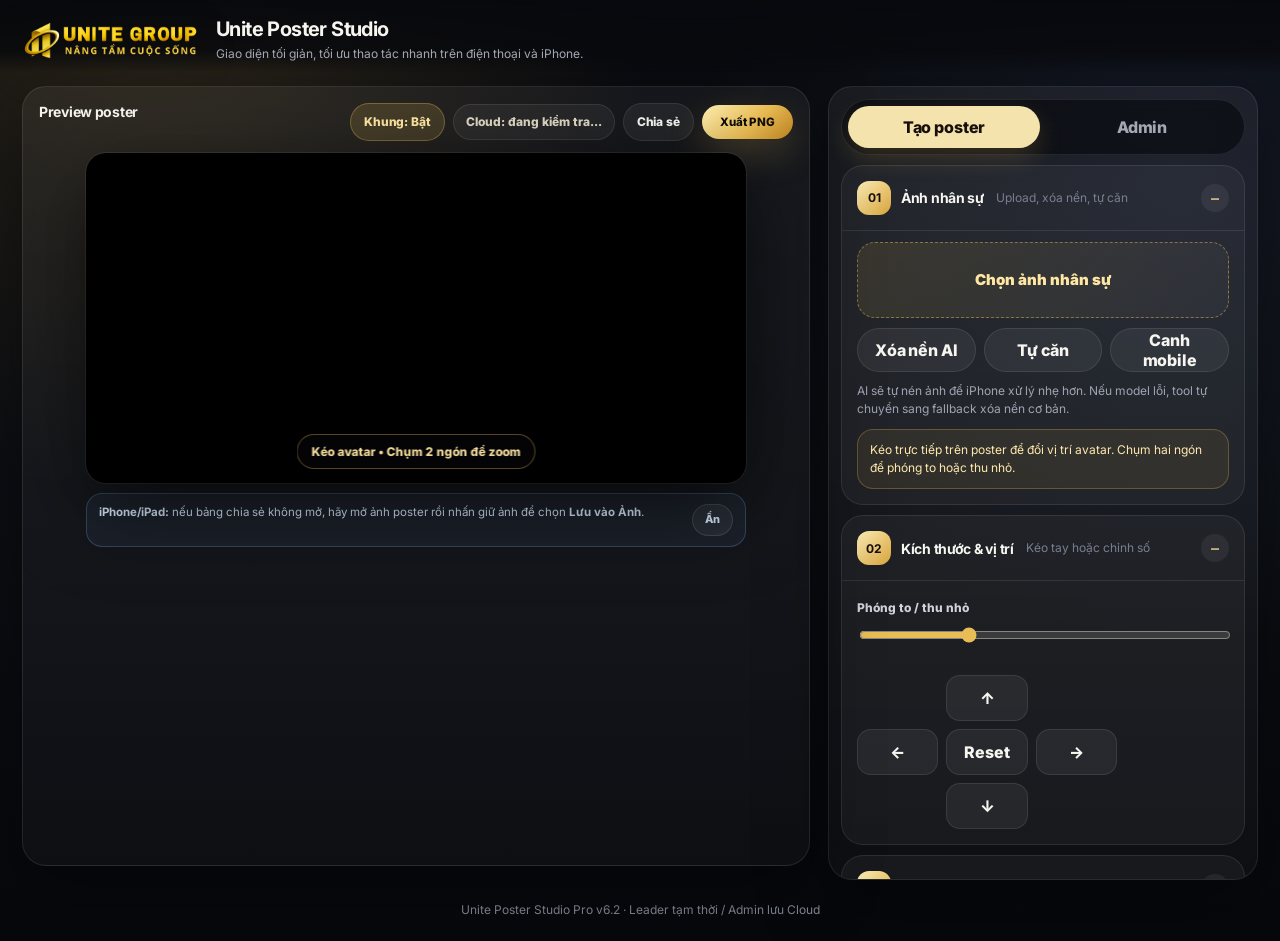
<file: index.html>
<!DOCTYPE html>
<html lang="vi">
<head>
  <meta charset="UTF-8" />
  <meta name="viewport" content="width=device-width, initial-scale=1.0, viewport-fit=cover" />
  <title>Unite Poster Studio Pro v6.2.0</title>
  <link rel="preconnect" href="https://fonts.googleapis.com">
  <link rel="preconnect" href="https://fonts.gstatic.com" crossorigin>
  <link rel="preload" as="image" href="assets/unite-bg-clean.png" fetchpriority="high">
  <link rel="preload" as="image" href="assets/unite-foreground.png">
  <link href="https://fonts.googleapis.com/css2?family=Inter:wght@400;500;600;700;800;900&family=Montserrat:wght@600;700;800;900&family=Playfair+Display:wght@600;700;800&display=swap" rel="stylesheet">
  <link rel="stylesheet" href="css/styles.css?v=20260617-v620" />
</head>
<body>
  <header class="app-header">
    <div class="brand-block">
      <img id="brandAdminTrigger" class="brand-logo" src="assets/unite-group-logo.png" alt="Unite Group" title="Nhấn để chuyển Admin/Poster" role="button" tabindex="0" />
      <div>
        <h1>Unite Poster Studio</h1>
        <p>Giao diện tối giản, tối ưu thao tác nhanh trên điện thoại và iPhone.</p>
      </div>
    </div>

  </header>

  <main class="workspace">
    <section class="stage-wrap preview-card">
      <div class="stage-head">
        <div>
          <strong>Preview poster</strong>
          <span id="canvasSize"></span>
        </div>
        <div class="stage-head-actions compact-preview-actions">
          <button id="btnToggleGuides" type="button" class="soft mini stage-guide-btn active">Khung: Bật</button>
          <span id="cloudStatus" class="pill compact-pill">Cloud: đang kiểm tra...</span>
          <button id="btnSharePoster" class="soft mini compact-action-btn">Chia sẻ</button>
          <button id="btnExport" class="primary compact-action-btn">Xuất PNG</button>
          <span id="canvasHint" class="hint visually-hidden">Kéo avatar bằng 1 ngón, chụm 2 ngón để zoom.</span>
        </div>
      </div>

      <div class="canvas-shell">
        <canvas id="posterCanvas"></canvas>
        <textarea id="canvasTextEditor" class="canvas-text-editor" rows="1" autocomplete="off" autocapitalize="characters" spellcheck="false" hidden></textarea>
        <div class="mobile-toast" id="mobileToast">Kéo avatar • Chụm 2 ngón để zoom</div>
      </div>

      <div id="iosSavePanel" class="ios-save-panel" hidden>
        <div class="ios-save-copy"><b>iPhone/iPad:</b> nếu bảng chia sẻ không mở, hãy mở ảnh poster rồi nhấn giữ ảnh để chọn <b>Lưu vào Ảnh</b>.</div>
        <button id="btnHideIosTip" type="button" class="ios-tip-close" aria-label="Ẩn hướng dẫn lưu ảnh">Ẩn</button>
      </div>
    </section>

    <section class="editor-panel panel controls">
      <div class="tabs segmented-tabs" aria-label="Chọn chế độ">
        <button class="tab active" data-tab="leader">Tạo poster</button>
        <button class="tab" data-tab="admin">Admin</button>
      </div>

      <div id="leaderTab" class="tab-pane active">
        <details class="section-card mobile-card" open>
          <summary>
            <span>
              <b>01</b>
              <strong>Ảnh nhân sự</strong>
            </span>
            <em>Upload, xóa nền, tự căn</em>
          </summary>

          <label class="filebox hero-upload">
            <input id="personUpload" type="file" accept="image/*" />
            <span>Chọn ảnh nhân sự</span>
          </label>

          <div class="quick-actions">
            <button id="btnRemoveBg" class="soft">Xóa nền AI</button>
            <button id="btnAutoFit" class="soft">Tự căn</button>
            <button id="btnMobileFit" class="soft">Canh mobile</button>
          </div>

          <div id="removeBgProgressCard" class="progress-card" hidden>
            <div class="progress-card-top">
              <div>
                <strong id="removeBgStepTitle">Sẵn sàng xóa nền</strong>
                <p id="removeBgStepHint">Tool sẽ hiện tiến trình rõ ràng từng bước để dễ theo dõi trên điện thoại.</p>
              </div>
              <span id="removeBgPercentBadge" class="progress-badge">0%</span>
            </div>
            <div class="progress-bar-shell" aria-hidden="true">
              <div id="removeBgProgressBar" class="progress-bar-fill"></div>
            </div>
            <div class="progress-steps" id="removeBgSteps">
              <span data-step="prepare" class="step-chip active">1. Chuẩn bị ảnh</span>
              <span data-step="download" class="step-chip">2. Tải AI</span>
              <span data-step="segment" class="step-chip">3. Tách nền</span>
              <span data-step="done" class="step-chip">4. Hoàn tất</span>
            </div>
          </div>
          <p id="removeBgStatus" class="note">AI sẽ tự nén ảnh để iPhone xử lý nhẹ hơn. Nếu model lỗi, tool tự chuyển sang fallback xóa nền cơ bản.</p>
          <div class="touch-tip">Kéo trực tiếp trên poster để đổi vị trí avatar. Chụm hai ngón để phóng to hoặc thu nhỏ.</div>
        </details>

        <details class="section-card mobile-card" open>
          <summary>
            <span>
              <b>02</b>
              <strong>Kích thước & vị trí</strong>
            </span>
            <em>Kéo tay hoặc chỉnh số</em>
          </summary>

          <div class="range-list">
            <label>Phóng to / thu nhỏ
              <input id="scaleRange" type="range" min="0.2" max="3" step="0.01" value="1" />
            </label>
          </div>

          <div class="nudge-grid compact-nudge">
            <span></span><button data-nudge="up">↑</button><span></span>
            <button data-nudge="left">←</button><button data-nudge="reset">Reset</button><button data-nudge="right">→</button>
            <span></span><button data-nudge="down">↓</button><span></span>
          </div>
        </details>

        <details class="section-card mobile-card">
          <summary>
            <span>
              <b>03</b>
              <strong>Màu ảnh</strong>
            </span>
            <em>Sáng, tương phản, nhiệt màu</em>
          </summary>

          <div class="range-list two-col-ranges">
            <label>Làm sáng
              <input id="brightnessRange" type="range" min="60" max="150" step="1" value="100" />
            </label>
            <label>Tương phản
              <input id="contrastRange" type="range" min="70" max="150" step="1" value="100" />
            </label>
            <label>Độ rực màu
              <input id="saturationRange" type="range" min="50" max="170" step="1" value="100" />
            </label>
            <label>Nhiệt màu <span class="range-value" id="temperatureValue">0</span>
              <input id="temperatureRange" type="range" min="-100" max="100" step="1" value="0" />
            </label>
            <label>Tint xanh/hồng <span class="range-value" id="tintValue">0</span>
              <input id="tintRange" type="range" min="-80" max="80" step="1" value="0" />
            </label>
            <label>Làm nét nhẹ <span class="range-value" id="sharpnessValue">0</span>
              <input id="sharpnessRange" type="range" min="0" max="60" step="1" value="0" />
            </label>
          </div>

          <button id="btnResetTone" class="soft full-btn">Reset màu ảnh</button>
        </details>

        <details class="section-card mobile-card" open>
          <summary>
            <span>
              <b>04</b>
              <strong>Nội dung chữ</strong>
            </span>
            <em>Tên, team, danh hiệu</em>
          </summary>
          <div class="leader-temp-actions">
            <button id="btnAddLeaderText" type="button" class="soft">Thêm vùng chữ tạm</button>
            <button id="btnResetLeaderLayout" type="button" class="soft">Khôi phục vị trí</button>
            <button id="btnClearLeaderText" type="button" class="soft danger">Xóa toàn bộ chữ tạm</button>
          </div>
          <p class="note">Leader có thể kéo mọi vùng chữ và thêm chữ mới trong phiên hiện tại. Các thay đổi này không ghi vào Supabase và tự mất khi tải lại trang hoặc đổi nền.</p>

          <div id="leaderTextStylePanel" class="leader-text-style-panel" hidden>
            <div class="leader-style-head">
              <div>
                <strong id="leaderSelectedTextName">Chữ đang chọn</strong>
                <span id="leaderSelectedTextType">Chỉnh tạm trong phiên</span>
              </div>
              <button id="btnDeleteSelectedTemp" type="button" class="soft mini danger" hidden>Xóa vùng này</button>
            </div>
            <div class="field-grid two leader-style-grid">
              <label>Font
                <select id="leaderFontSelect"></select>
              </label>
              <label>Cỡ chữ
                <input id="leaderFontSize" type="number" min="12" max="220" step="1" />
              </label>
              <label>Độ đậm
                <select id="leaderFontWeight">
                  <option value="400">400</option>
                  <option value="500">500</option>
                  <option value="600">600</option>
                  <option value="700">700</option>
                  <option value="800">800</option>
                  <option value="900">900</option>
                </select>
              </label>
              <label>Màu chữ
                <input id="leaderFontColor" type="color" value="#ffffff" />
              </label>
              <label>Canh chữ
                <select id="leaderTextAlign">
                  <option value="left">Trái</option>
                  <option value="center">Giữa</option>
                  <option value="right">Phải</option>
                </select>
              </label>
              <label>Độ rộng vùng chữ
                <input id="leaderTextWidth" type="number" min="80" max="1229" step="10" />
              </label>
            </div>
          </div>
          <div id="textForm" class="text-form"></div>
        </details>

        <details class="section-card mobile-card" open>
          <summary>
            <span>
              <b>05</b>
              <strong>Nền / link màu</strong>
            </span>
            <em>5 trang nhanh</em>
          </summary>
          <div id="backgroundSwitcher" class="background-switcher"></div>
        </details>

        <details class="section-card mobile-card subtle-card">
          <summary>
            <span>
              <b>06</b>
              <strong>Template cloud</strong>
            </span>
            <em>Active template</em>
          </summary>
          <div class="section-head slim-head">
            <h2>Template đang dùng</h2>
            <button id="btnReloadActiveCloud" class="soft mini">Load active</button>
          </div>
          <div id="publicTemplateInfo" class="cloud-box mini-box">Chưa có dữ liệu template cloud.</div>
        </details>
      </div>

      <div id="adminTab" class="tab-pane">
        <details class="section-card mobile-card" open>
          <summary><span><b>A1</b><strong>Đăng nhập Admin</strong></span><em>Supabase</em></summary>
          <div class="section-head slim-head">
            <h2>Supabase Admin</h2>
            <button id="btnRefreshProfile" class="soft mini">Kiểm tra</button>
          </div>
          <div id="authStatus" class="auth-status">Chưa đăng nhập admin.</div>
          <div class="grid2 auth-grid">
            <label>Email admin
              <input id="adminEmail" type="text" placeholder="vd: nguyenphitruong1807@gmail.com" />
            </label>
            <label>Mật khẩu
              <input id="adminPassword" type="password" placeholder="Nhập mật khẩu Supabase Auth" />
            </label>
          </div>
          <div class="row two">
            <button id="btnAdminLogin" class="primary ghost-gold">Đăng nhập</button>
            <button id="btnAdminLogout" class="soft">Đăng xuất</button>
          </div>
          <p class="note">Chỉ tài khoản có role = admin trong bảng profiles mới lưu template hoặc upload file cloud.</p>
        </details>

        <details class="section-card mobile-card">
          <summary><span><b>A2</b><strong>Cloud template</strong></span><em>Draft / Active</em></summary>
          <div class="section-head slim-head">
            <h2>Danh sách template</h2>
            <div class="row-actions">
              <button id="btnReloadCloudList" class="soft mini">Làm mới</button>
              <button id="btnLoadSelectedCloud" class="soft mini">Nạp</button>
            </div>
          </div>
          <div id="cloudTemplatesList" class="cloud-list"></div>
        </details>

        <details class="section-card mobile-card">
          <summary><span><b>A3</b><strong>Thông tin & file</strong></span><em>Slug, layer, font</em></summary>
          <div class="grid2">
            <label>Template ID / slug
              <input id="templateIdInput" type="text" />
            </label>
            <label>Tên template
              <input id="templateNameInput" type="text" />
            </label>
          </div>

          <div class="divider"></div>

          <label class="filebox small">
            <input id="templateUpload" type="file" accept="application/json" />
            <span>Import template JSON</span>
          </label>
          <div class="row two">
            <button id="btnDownloadTemplate" class="soft">Tải JSON</button>
            <button id="btnSaveLocal" class="soft">Lưu local</button>
          </div>

          <div class="divider"></div>

          <label class="filebox small">
            <input id="bgUpload" type="file" accept="image/*" />
            <span>Upload background</span>
          </label>
          <div class="background-admin-wrap">
            <div class="section-head slim-head">
              <h2>5 nền / 5 link</h2>
            </div>
            <div id="backgroundVariantAdmin" class="background-variant-admin"></div>
          </div>
          <label class="filebox small">
            <input id="fgUpload" type="file" accept="image/*" />
            <span>Upload foreground / bảng tên PNG</span>
          </label>
          <label class="filebox small">
            <input id="fontUpload" type="file" accept=".woff2,.woff,.ttf,.otf" multiple />
            <span>Upload font riêng</span>
          </label>
          <div id="fontFilesInfo" class="selected-files">Chưa chọn font nào.</div>
          <div class="row three">
            <button id="btnSaveCloudDraft" class="soft">Lưu Draft</button>
            <button id="btnSaveCloudActive" class="primary ghost-gold">Lưu Active</button>
            <button id="btnArchiveCloud" class="soft danger">Archive</button>
          </div>
        </details>

        <details class="section-card mobile-card">
          <summary><span><b>A4</b><strong>Khung & bản trên</strong></span><em>Person slot / Foreground</em></summary>
          <div class="section-head slim-head"><h2>Vùng avatar</h2></div>
          <div class="grid4">
            <label>X <input id="slotX" type="number" /></label>
            <label>Y <input id="slotY" type="number" /></label>
            <label>W <input id="slotW" type="number" /></label>
            <label>H <input id="slotH" type="number" /></label>
          </div>
          <label class="check"><input id="showSlot" type="checkbox" checked /> Hiện khung vùng người</label>
          <label class="check"><input id="showTextGuides" type="checkbox" checked /> Hiện khung chữ để kéo thả</label>

          <div class="divider"></div>
          <div class="section-head slim-head">
            <h2>Ảnh bản trên của màu đang chọn</h2>
            <label class="check foreground-edit-check"><input id="editForegroundMode" type="checkbox" /> Bật kéo bản trên</label>
          </div>
          <div class="grid4">
            <label>X <input id="fgX" type="number" /></label>
            <label>Y <input id="fgY" type="number" /></label>
            <label>W <input id="fgW" type="number" min="80" /></label>
            <label>H <input id="fgH" type="number" min="80" /></label>
          </div>
          <div class="row two">
            <button id="btnResetForegroundTransform" type="button" class="soft">Phủ toàn poster</button>
            <button id="btnFitForegroundOriginal" type="button" class="soft">Đúng tỷ lệ ảnh</button>
          </div>
          <p class="note">Chỉ Admin chỉnh được vị trí/kích thước bản trên. Khi Lưu Active, thông số này được lưu riêng cho từng màu trong template_json.</p>
        </details>

        <details class="section-card mobile-card">
          <summary><span><b>A5</b><strong>Style chữ</strong></span><em>Font, màu, vị trí</em></summary>
          <div class="section-head slim-head">
            <h2>Vùng chữ của màu đang chọn</h2>
            <button id="btnAddAdminTextField" type="button" class="soft mini">Thêm vùng chữ</button>
          </div>
          <div id="adminTextFields" class="admin-fields"></div>
        </details>
      </div>
    </section>
  </main>

  <footer class="footer">
    <span>Unite Poster Studio Pro v6.2 · Leader tạm thời / Admin lưu Cloud</span>
  </footer>

  <script src="js/app.js?v=20260617-v620" type="module"></script>
</body>
</html>
</file>
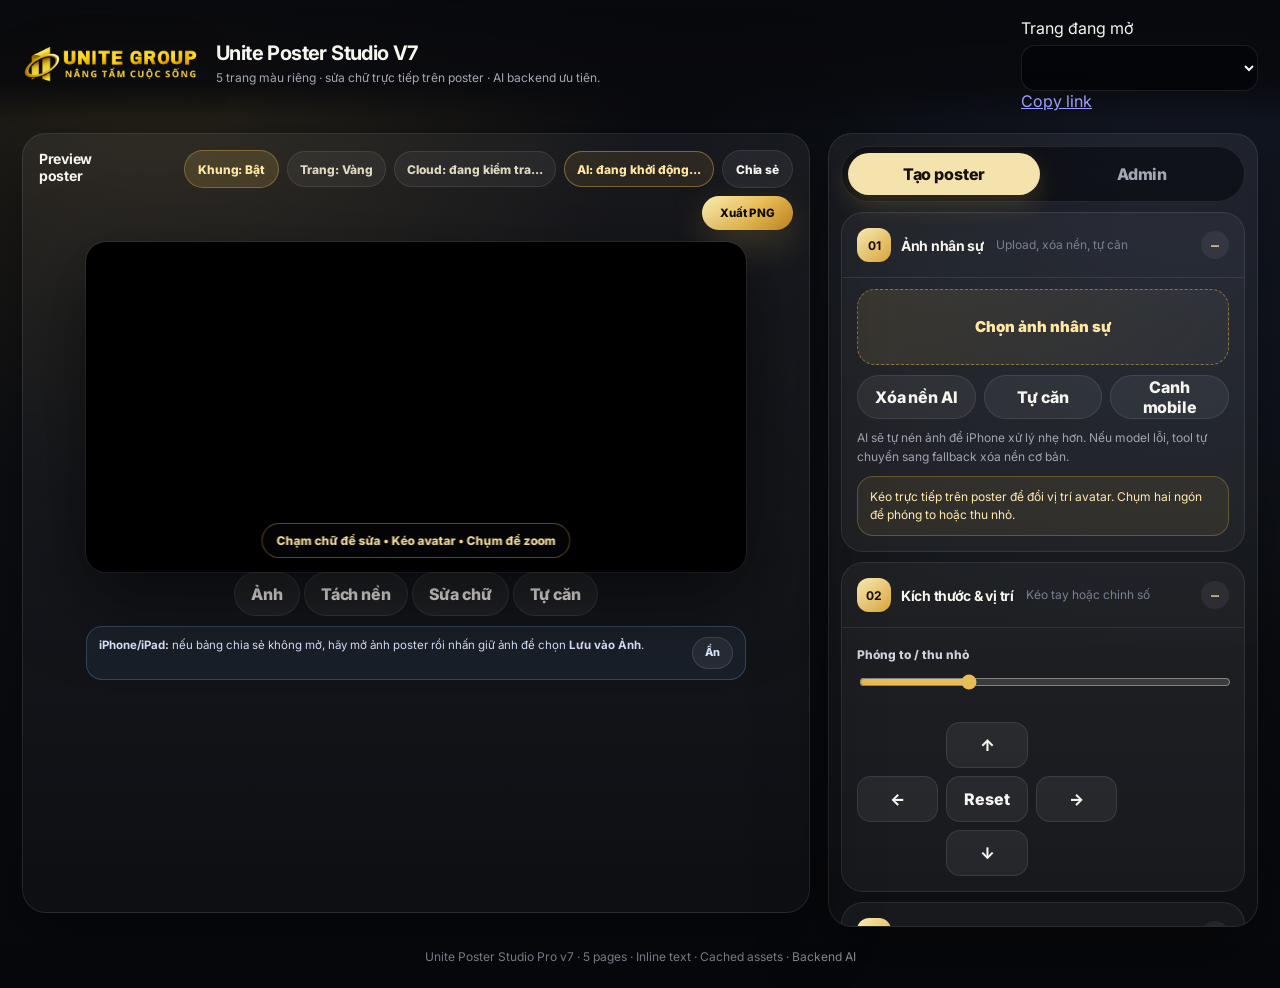
<file: blue/index.html>
<!DOCTYPE html>
<html lang="vi">
<head>
  <base href="../">
  <meta charset="UTF-8" />
  <meta name="viewport" content="width=device-width, initial-scale=1.0, viewport-fit=cover" />
  <title>Unite Poster Studio Pro v7</title>
  <link rel="preconnect" href="https://fonts.googleapis.com">
  <link rel="preconnect" href="https://fonts.gstatic.com" crossorigin>
  <link href="https://fonts.googleapis.com/css2?family=Inter:wght@400;500;600;700;800;900&family=Montserrat:wght@600;700;800;900&family=Playfair+Display:wght@600;700;800&display=swap" rel="stylesheet">
  <link rel="preload" href="assets/unite-bg-clean.png" as="image" fetchpriority="high" />
  <link rel="preload" href="assets/unite-foreground.png" as="image" />
  <link rel="stylesheet" href="css/styles.css" />
</head>
<body>
  <header class="app-header">
    <div class="brand-block">
      <img id="brandAdminTrigger" class="brand-logo" src="assets/unite-group-logo.png" alt="Unite Group" title="Nhấn để chuyển Admin/Poster" role="button" tabindex="0" />
      <div>
        <h1>Unite Poster Studio <span class="version-badge">V7</span></h1>
        <p>5 trang màu riêng · sửa chữ trực tiếp trên poster · AI backend ưu tiên.</p>
      </div>
    </div>

    <div class="page-switcher-wrap">
      <span class="page-switcher-label">Trang đang mở</span>
      <select id="pageSwitcher" class="page-switcher" aria-label="Chọn trang poster"></select>
      <a id="copyPageLink" class="header-link-btn" href="#" role="button">Copy link</a>
    </div>

  </header>

  <main class="workspace">
    <section class="stage-wrap preview-card">
      <div class="stage-head">
        <div>
          <strong>Preview poster</strong>
          <span id="canvasSize"></span>
        </div>
        <div class="stage-head-actions compact-preview-actions">
          <button id="btnToggleGuides" type="button" class="soft mini stage-guide-btn active">Khung: Bật</button>
          <span id="pageStatus" class="pill compact-pill page-pill">Trang: Vàng</span>
          <span id="cloudStatus" class="pill compact-pill">Cloud: đang kiểm tra...</span>
          <span id="backendStatus" class="pill compact-pill warn">AI: đang khởi động...</span>
          <button id="btnSharePoster" class="soft mini compact-action-btn">Chia sẻ</button>
          <button id="btnExport" class="primary compact-action-btn">Xuất PNG</button>
          <span id="canvasHint" class="hint visually-hidden">Kéo avatar bằng 1 ngón, chụm 2 ngón để zoom.</span>
        </div>
      </div>

      <div class="canvas-shell" id="canvasShell">
        <canvas id="posterCanvas"></canvas>
        <div id="inlineTextEditor" class="inline-text-editor" hidden>
          <div class="inline-text-editor-head">
            <span id="inlineTextLabel">Sửa nội dung</span>
            <button id="inlineTextClose" type="button" aria-label="Đóng">×</button>
          </div>
          <input id="inlineTextInput" type="text" autocomplete="off" enterkeyhint="done" />
          <div class="inline-text-actions">
            <button id="inlineTextSmaller" type="button" class="soft mini">A−</button>
            <button id="inlineTextLarger" type="button" class="soft mini">A+</button>
            <button id="inlineTextApply" type="button" class="primary mini-inline">Xong</button>
          </div>
        </div>
        <div id="canvasLoading" class="canvas-loading" hidden>
          <span class="loader-ring"></span>
          <b id="canvasLoadingText">Đang tải nền...</b>
        </div>
        <div class="mobile-toast" id="mobileToast">Chạm chữ để sửa • Kéo avatar • Chụm để zoom</div>
      </div>

      <div class="mobile-quick-dock" aria-label="Thao tác nhanh">
        <button id="btnQuickUpload" class="soft">Ảnh</button>
        <button id="btnQuickRemoveBg" class="soft">Tách nền</button>
        <button id="btnQuickText" class="soft">Sửa chữ</button>
        <button id="btnQuickFit" class="soft">Tự căn</button>
      </div>

      <div id="iosSavePanel" class="ios-save-panel" hidden>
        <div class="ios-save-copy"><b>iPhone/iPad:</b> nếu bảng chia sẻ không mở, hãy mở ảnh poster rồi nhấn giữ ảnh để chọn <b>Lưu vào Ảnh</b>.</div>
        <button id="btnHideIosTip" type="button" class="ios-tip-close" aria-label="Ẩn hướng dẫn lưu ảnh">Ẩn</button>
      </div>
    </section>

    <section class="editor-panel panel controls">
      <div class="tabs segmented-tabs" aria-label="Chọn chế độ">
        <button class="tab active" data-tab="leader">Tạo poster</button>
        <button class="tab" data-tab="admin">Admin</button>
      </div>

      <div id="leaderTab" class="tab-pane active">
        <details class="section-card mobile-card" open>
          <summary>
            <span>
              <b>01</b>
              <strong>Ảnh nhân sự</strong>
            </span>
            <em>Upload, xóa nền, tự căn</em>
          </summary>

          <label class="filebox hero-upload">
            <input id="personUpload" type="file" accept="image/*" />
            <span>Chọn ảnh nhân sự</span>
          </label>

          <div class="quick-actions">
            <button id="btnRemoveBg" class="soft">Xóa nền AI</button>
            <button id="btnAutoFit" class="soft">Tự căn</button>
            <button id="btnMobileFit" class="soft">Canh mobile</button>
          </div>

          <div id="removeBgProgressCard" class="progress-card" hidden>
            <div class="progress-card-top">
              <div>
                <strong id="removeBgStepTitle">Sẵn sàng xóa nền</strong>
                <p id="removeBgStepHint">Tool sẽ hiện tiến trình rõ ràng từng bước để dễ theo dõi trên điện thoại.</p>
              </div>
              <span id="removeBgPercentBadge" class="progress-badge">0%</span>
            </div>
            <div class="progress-bar-shell" aria-hidden="true">
              <div id="removeBgProgressBar" class="progress-bar-fill"></div>
            </div>
            <div class="progress-steps" id="removeBgSteps">
              <span data-step="prepare" class="step-chip active">1. Chuẩn bị ảnh</span>
              <span data-step="download" class="step-chip">2. Tải AI</span>
              <span data-step="segment" class="step-chip">3. Tách nền</span>
              <span data-step="done" class="step-chip">4. Hoàn tất</span>
            </div>
          </div>
          <p id="removeBgStatus" class="note">AI sẽ tự nén ảnh để iPhone xử lý nhẹ hơn. Nếu model lỗi, tool tự chuyển sang fallback xóa nền cơ bản.</p>
          <div class="touch-tip">Kéo trực tiếp trên poster để đổi vị trí avatar. Chụm hai ngón để phóng to hoặc thu nhỏ.</div>
        </details>

        <details class="section-card mobile-card" open>
          <summary>
            <span>
              <b>02</b>
              <strong>Kích thước & vị trí</strong>
            </span>
            <em>Kéo tay hoặc chỉnh số</em>
          </summary>

          <div class="range-list">
            <label>Phóng to / thu nhỏ
              <input id="scaleRange" type="range" min="0.2" max="3" step="0.01" value="1" />
            </label>
          </div>

          <div class="nudge-grid compact-nudge">
            <span></span><button data-nudge="up">↑</button><span></span>
            <button data-nudge="left">←</button><button data-nudge="reset">Reset</button><button data-nudge="right">→</button>
            <span></span><button data-nudge="down">↓</button><span></span>
          </div>
        </details>

        <details class="section-card mobile-card">
          <summary>
            <span>
              <b>03</b>
              <strong>Màu ảnh</strong>
            </span>
            <em>Sáng, tương phản, nhiệt màu</em>
          </summary>

          <div class="range-list two-col-ranges">
            <label>Làm sáng
              <input id="brightnessRange" type="range" min="60" max="150" step="1" value="100" />
            </label>
            <label>Tương phản
              <input id="contrastRange" type="range" min="70" max="150" step="1" value="100" />
            </label>
            <label>Độ rực màu
              <input id="saturationRange" type="range" min="50" max="170" step="1" value="100" />
            </label>
            <label>Nhiệt màu <span class="range-value" id="temperatureValue">0</span>
              <input id="temperatureRange" type="range" min="-100" max="100" step="1" value="0" />
            </label>
            <label>Tint xanh/hồng <span class="range-value" id="tintValue">0</span>
              <input id="tintRange" type="range" min="-80" max="80" step="1" value="0" />
            </label>
            <label>Làm nét nhẹ <span class="range-value" id="sharpnessValue">0</span>
              <input id="sharpnessRange" type="range" min="0" max="60" step="1" value="0" />
            </label>
          </div>

          <button id="btnResetTone" class="soft full-btn">Reset màu ảnh</button>
        </details>

        <details class="section-card mobile-card">
          <summary>
            <span>
              <b>04</b>
              <strong>Nội dung chữ dự phòng</strong>
            </span>
            <em>Ưu tiên chạm trực tiếp chữ trên poster</em>
          </summary>
          <div class="direct-edit-note">Chạm vào tên, team, tháng hoặc tên giải ngay trên poster để sửa. Khu vực này chỉ dùng khi cần nhập bằng form.</div>
          <div id="textForm" class="text-form"></div>
        </details>

        <details class="section-card mobile-card subtle-card">
          <summary>
            <span>
              <b>05</b>
              <strong>Template cloud</strong>
            </span>
            <em>Active template</em>
          </summary>
          <div class="section-head slim-head">
            <h2>Template đang dùng</h2>
            <button id="btnReloadActiveCloud" class="soft mini">Load active</button>
          </div>
          <div id="publicTemplateInfo" class="cloud-box mini-box">Chưa có dữ liệu template cloud.</div>
        </details>
      </div>

      <div id="adminTab" class="tab-pane">
        <details class="section-card mobile-card" open>
          <summary><span><b>A1</b><strong>Đăng nhập Admin</strong></span><em>Supabase</em></summary>
          <div class="section-head slim-head">
            <h2>Supabase Admin</h2>
            <button id="btnRefreshProfile" class="soft mini">Kiểm tra</button>
          </div>
          <div id="authStatus" class="auth-status">Chưa đăng nhập admin.</div>
          <div class="grid2 auth-grid">
            <label>Email admin
              <input id="adminEmail" type="text" placeholder="vd: nguyenphitruong1807@gmail.com" />
            </label>
            <label>Mật khẩu
              <input id="adminPassword" type="password" placeholder="Nhập mật khẩu Supabase Auth" />
            </label>
          </div>
          <div class="row two">
            <button id="btnAdminLogin" class="primary ghost-gold">Đăng nhập</button>
            <button id="btnAdminLogout" class="soft">Đăng xuất</button>
          </div>
          <p class="note">Chỉ tài khoản có role = admin trong bảng profiles mới lưu template hoặc upload file cloud.</p>
        </details>

        <details class="section-card mobile-card" open>
          <summary><span><b>A2</b><strong>Quản lý 5 trang màu</strong></span><em>Mỗi link một template riêng</em></summary>
          <div class="channel-admin-grid" id="channelAdminGrid"></div>
          <div class="batch-background-grid" id="batchBackgroundGrid"></div>
          <button id="btnBatchSaveBackgrounds" class="primary full-btn">Lưu các nền đã chọn thành Active</button>
          <p id="batchBackgroundStatus" class="note">Có thể chọn một hoặc đủ 5 nền rồi lưu một lần.</p>
          <div class="admin-channel-current">
            <div>
              <b id="adminCurrentChannelName">Trang Vàng</b>
              <p id="adminCurrentChannelLink">/gold</p>
            </div>
            <button id="btnOpenCurrentPage" class="soft mini">Mở link</button>
          </div>
          <div class="grid2">
            <label>Màu phủ dự phòng
              <input id="pageTintColor" type="color" value="#d7a72f" />
            </label>
            <label>Cường độ màu phủ
              <input id="pageTintOpacity" type="range" min="0" max="0.65" step="0.01" value="0" />
            </label>
          </div>
          <label class="check"><input id="pageTintEnabled" type="checkbox" /> Dùng màu phủ khi chưa có nền riêng</label>
          <p class="note">Chọn từng trang, upload background riêng và bấm Lưu Active. Năm link sẽ tự dùng đúng template của từng trang.</p>
        </details>

        <details class="section-card mobile-card">
          <summary><span><b>A3</b><strong>Cloud template</strong></span><em>Draft / Active theo trang</em></summary>
          <div class="section-head slim-head">
            <h2>Danh sách template</h2>
            <div class="row-actions">
              <button id="btnReloadCloudList" class="soft mini">Làm mới</button>
              <button id="btnLoadSelectedCloud" class="soft mini">Nạp</button>
            </div>
          </div>
          <div id="cloudTemplatesList" class="cloud-list"></div>
        </details>

        <details class="section-card mobile-card">
          <summary><span><b>A4</b><strong>Thông tin & file</strong></span><em>Slug tự khóa theo trang, layer, font</em></summary>
          <div class="grid2">
            <label>Template ID / slug
              <input id="templateIdInput" type="text" />
            </label>
            <label>Tên template
              <input id="templateNameInput" type="text" />
            </label>
          </div>

          <div class="divider"></div>

          <label class="filebox small">
            <input id="templateUpload" type="file" accept="application/json" />
            <span>Import template JSON</span>
          </label>
          <div class="row two">
            <button id="btnDownloadTemplate" class="soft">Tải JSON</button>
            <button id="btnSaveLocal" class="soft">Lưu local</button>
          </div>

          <div class="divider"></div>

          <label class="filebox small">
            <input id="bgUpload" type="file" accept="image/*" />
            <span>Upload background</span>
          </label>
          <label class="filebox small">
            <input id="fgUpload" type="file" accept="image/*" />
            <span>Upload foreground / bảng tên PNG</span>
          </label>
          <label class="filebox small">
            <input id="fontUpload" type="file" accept=".woff2,.woff,.ttf,.otf" multiple />
            <span>Upload font riêng</span>
          </label>
          <div id="fontFilesInfo" class="selected-files">Chưa chọn font nào.</div>
          <div class="row three">
            <button id="btnSaveCloudDraft" class="soft">Lưu Draft</button>
            <button id="btnSaveCloudActive" class="primary ghost-gold">Lưu Active</button>
            <button id="btnArchiveCloud" class="soft danger">Archive</button>
          </div>
        </details>

        <details class="section-card mobile-card">
          <summary><span><b>A5</b><strong>Vùng avatar</strong></span><em>Person slot</em></summary>
          <div class="grid4">
            <label>X <input id="slotX" type="number" /></label>
            <label>Y <input id="slotY" type="number" /></label>
            <label>W <input id="slotW" type="number" /></label>
            <label>H <input id="slotH" type="number" /></label>
          </div>
          <label class="check"><input id="showSlot" type="checkbox" checked /> Hiện khung vùng người</label>
          <label class="check"><input id="showTextGuides" type="checkbox" checked /> Hiện khung chữ để kéo thả</label>
        </details>

        <details class="section-card mobile-card">
          <summary><span><b>A6</b><strong>Style chữ nâng cao</strong></span><em>Chạm chữ trên poster để sửa nhanh</em></summary>
          <div id="adminTextFields" class="admin-fields"></div>
        </details>
      </div>
    </section>
  </main>

  <footer class="footer">
    <span>Unite Poster Studio Pro v7 · 5 pages · Inline text · Cached assets · Backend AI</span>
  </footer>

  <script src="js/app.js" type="module"></script>
</body>
</html>
</file>
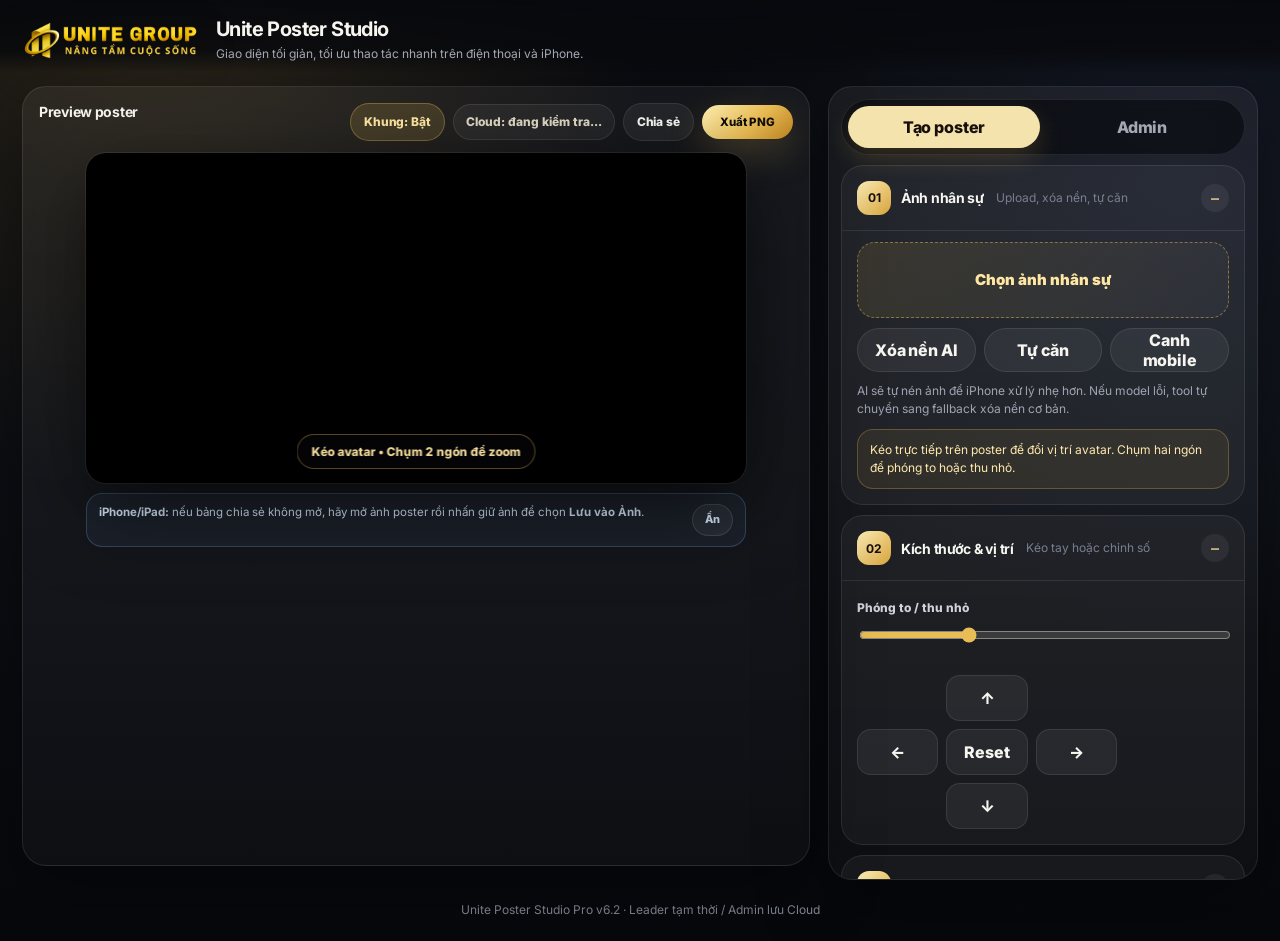
<file: bucpha.html>
<!DOCTYPE html>
<html lang="vi">
<head>
  <meta charset="UTF-8" />
  <meta name="viewport" content="width=device-width, initial-scale=1.0" />
  <title>BUCPHA - Unite Poster Studio</title>
  <script>
    const pageId = "bucpha";
    const target = new URL("index.html", location.href);
    const params = new URLSearchParams(location.search);
    params.set("bg", pageId);
    params.set("page", pageId);
    if (!params.get("template")) params.set("template", "unite-award-poster-05-2026");
    target.search = params.toString();
    location.replace(target.href);
  </script>
</head>
<body>
  <a href="index.html?bg=bucpha&page=bucpha&template=unite-award-poster-05-2026">Mo trang BUCPHA</a>
</body>
</html>
</file>
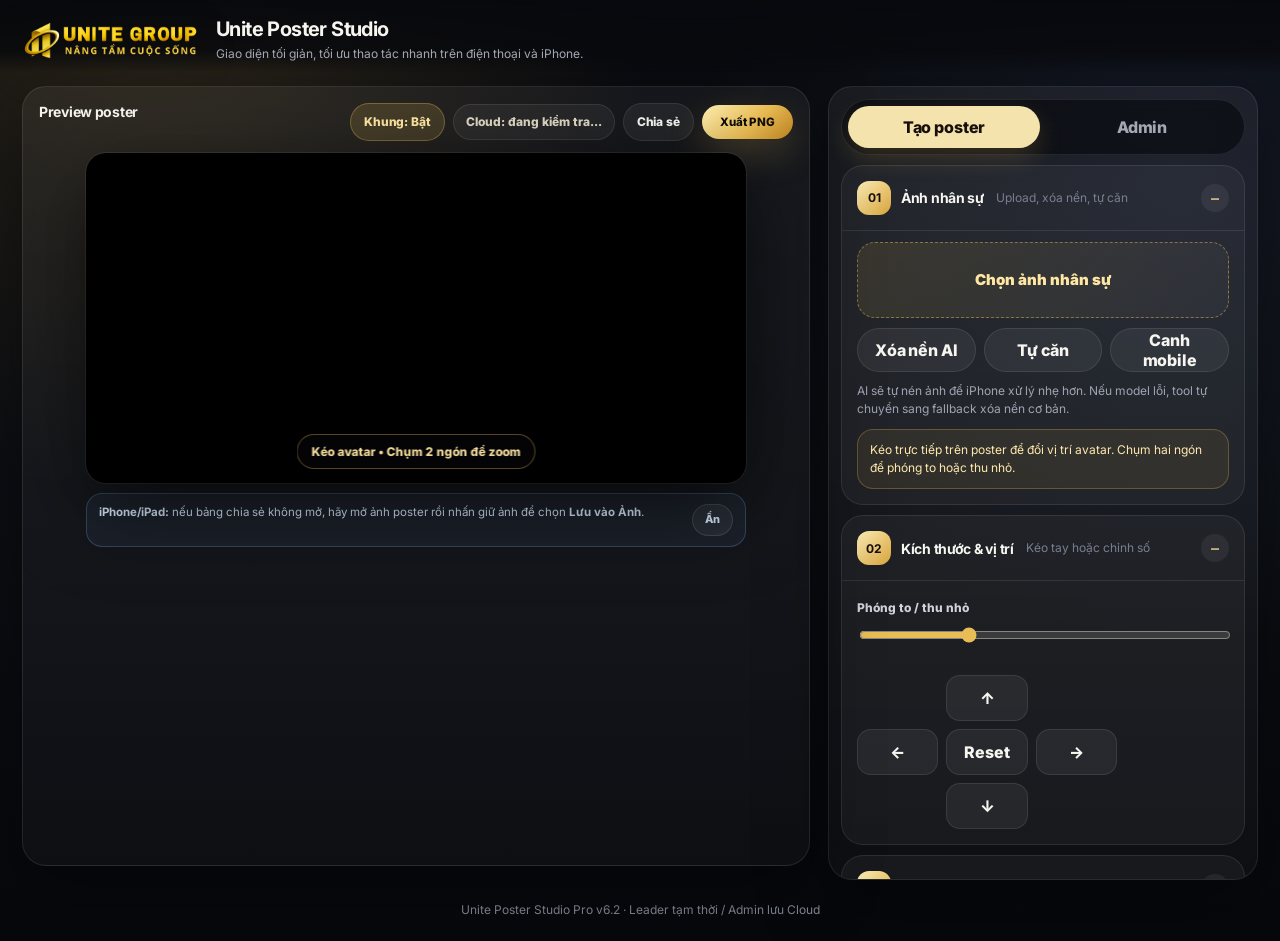
<file: khaipha.html>
<!DOCTYPE html>
<html lang="vi">
<head>
  <meta charset="UTF-8" />
  <meta name="viewport" content="width=device-width, initial-scale=1.0" />
  <title>KHAIPHA - Unite Poster Studio</title>
  <script>
    const pageId = "khaipha";
    const target = new URL("index.html", location.href);
    const params = new URLSearchParams(location.search);
    params.set("bg", pageId);
    params.set("page", pageId);
    if (!params.get("template")) params.set("template", "unite-award-poster-05-2026");
    target.search = params.toString();
    location.replace(target.href);
  </script>
</head>
<body>
  <a href="index.html?bg=khaipha&page=khaipha&template=unite-award-poster-05-2026">Mo trang KHAIPHA</a>
</body>
</html>
</file>
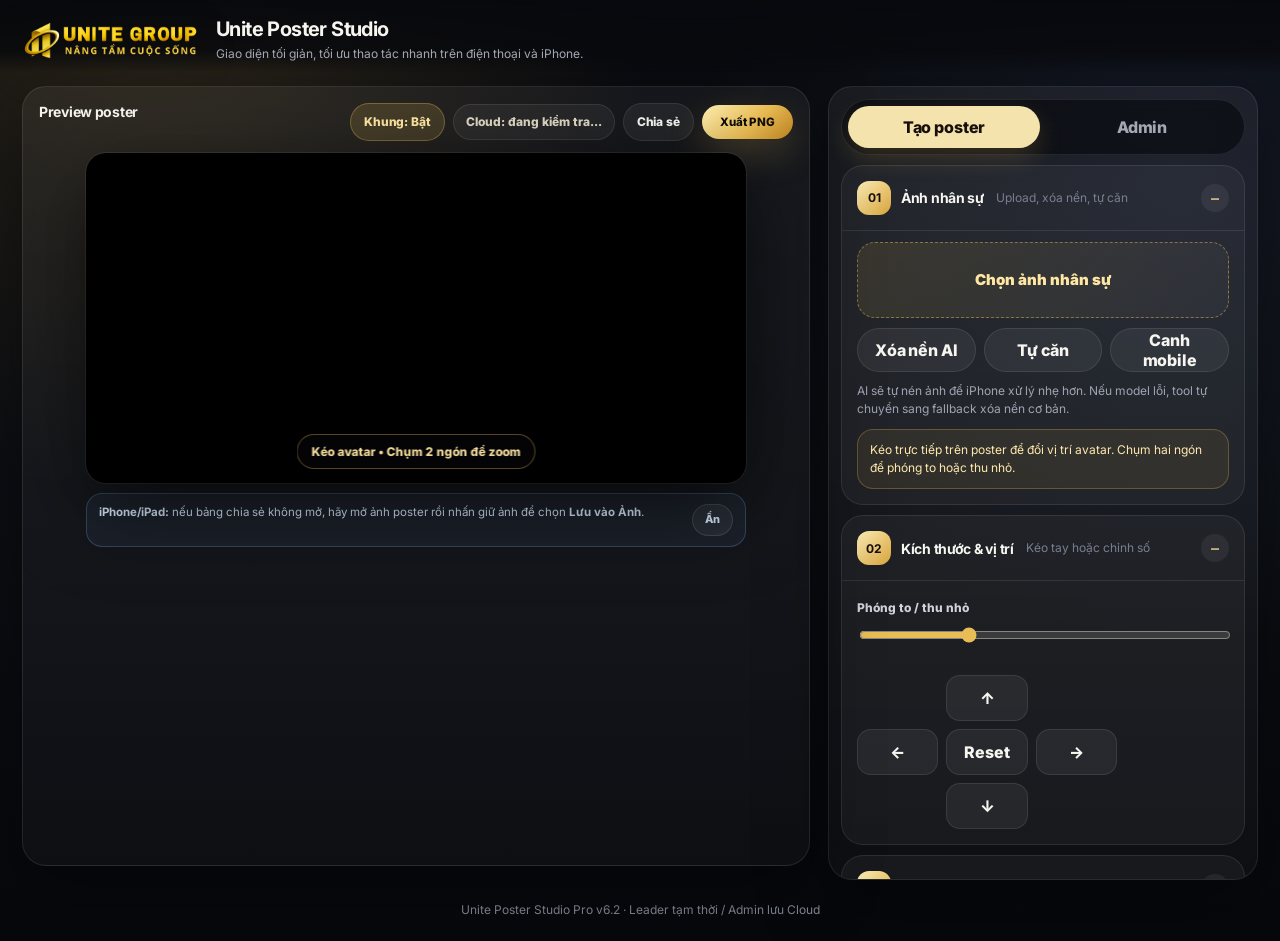
<file: kitai.html>
<!DOCTYPE html>
<html lang="vi">
<head>
  <meta charset="UTF-8" />
  <meta name="viewport" content="width=device-width, initial-scale=1.0" />
  <title>KITAI - Unite Poster Studio</title>
  <script>
    const pageId = "kitai";
    const target = new URL("index.html", location.href);
    const params = new URLSearchParams(location.search);
    params.set("bg", pageId);
    params.set("page", pageId);
    if (!params.get("template")) params.set("template", "unite-award-poster-05-2026");
    target.search = params.toString();
    location.replace(target.href);
  </script>
</head>
<body>
  <a href="index.html?bg=kitai&page=kitai&template=unite-award-poster-05-2026">Mo trang KITAI</a>
</body>
</html>
</file>
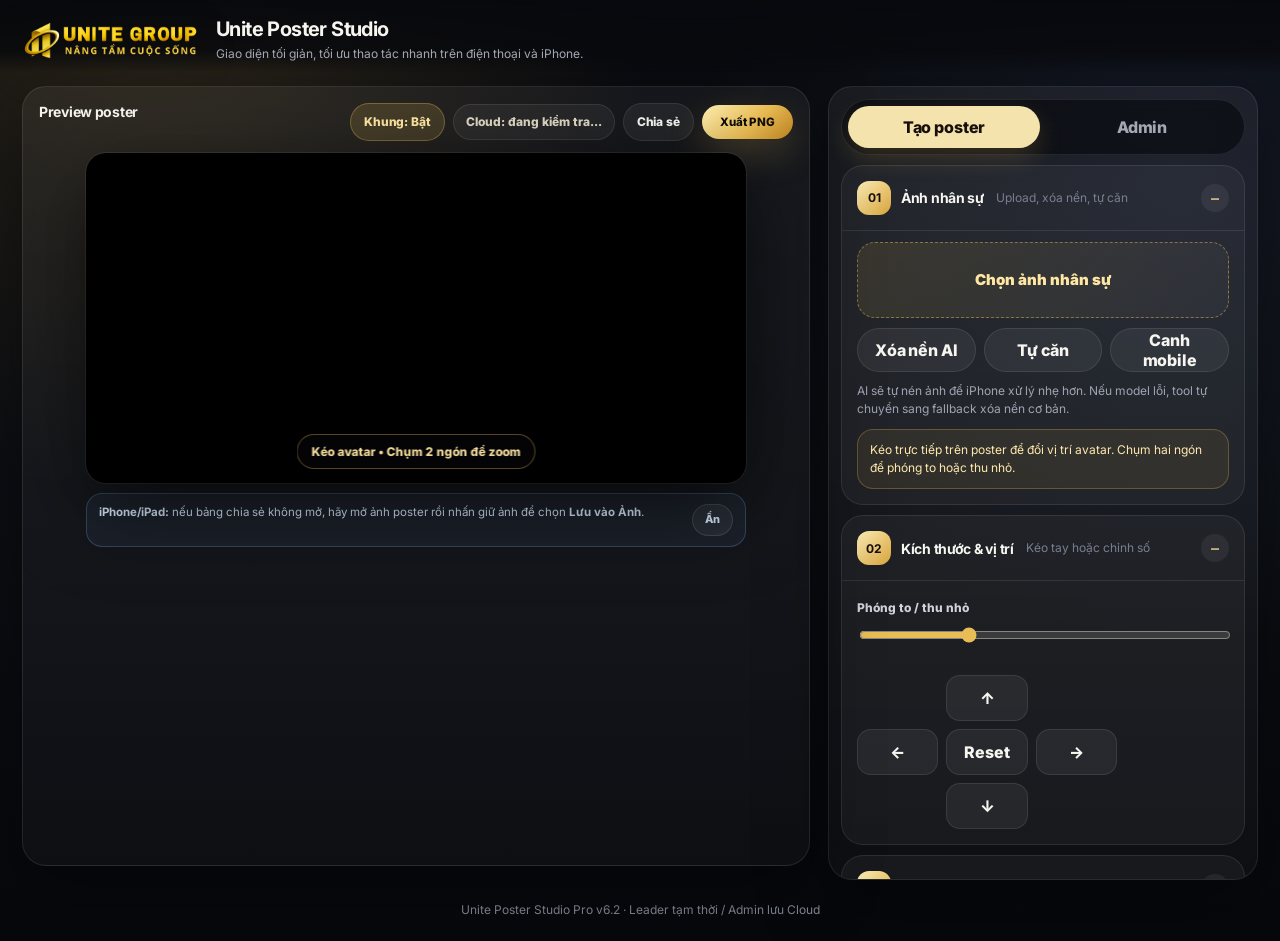
<file: tienphong.html>
<!DOCTYPE html>
<html lang="vi">
<head>
  <meta charset="UTF-8" />
  <meta name="viewport" content="width=device-width, initial-scale=1.0" />
  <title>TIENPHONG - Unite Poster Studio</title>
  <script>
    const pageId = "tienphong";
    const target = new URL("index.html", location.href);
    const params = new URLSearchParams(location.search);
    params.set("bg", pageId);
    params.set("page", pageId);
    if (!params.get("template")) params.set("template", "unite-award-poster-05-2026");
    target.search = params.toString();
    location.replace(target.href);
  </script>
</head>
<body>
  <a href="index.html?bg=tienphong&page=tienphong&template=unite-award-poster-05-2026">Mo trang TIENPHONG</a>
</body>
</html>
</file>
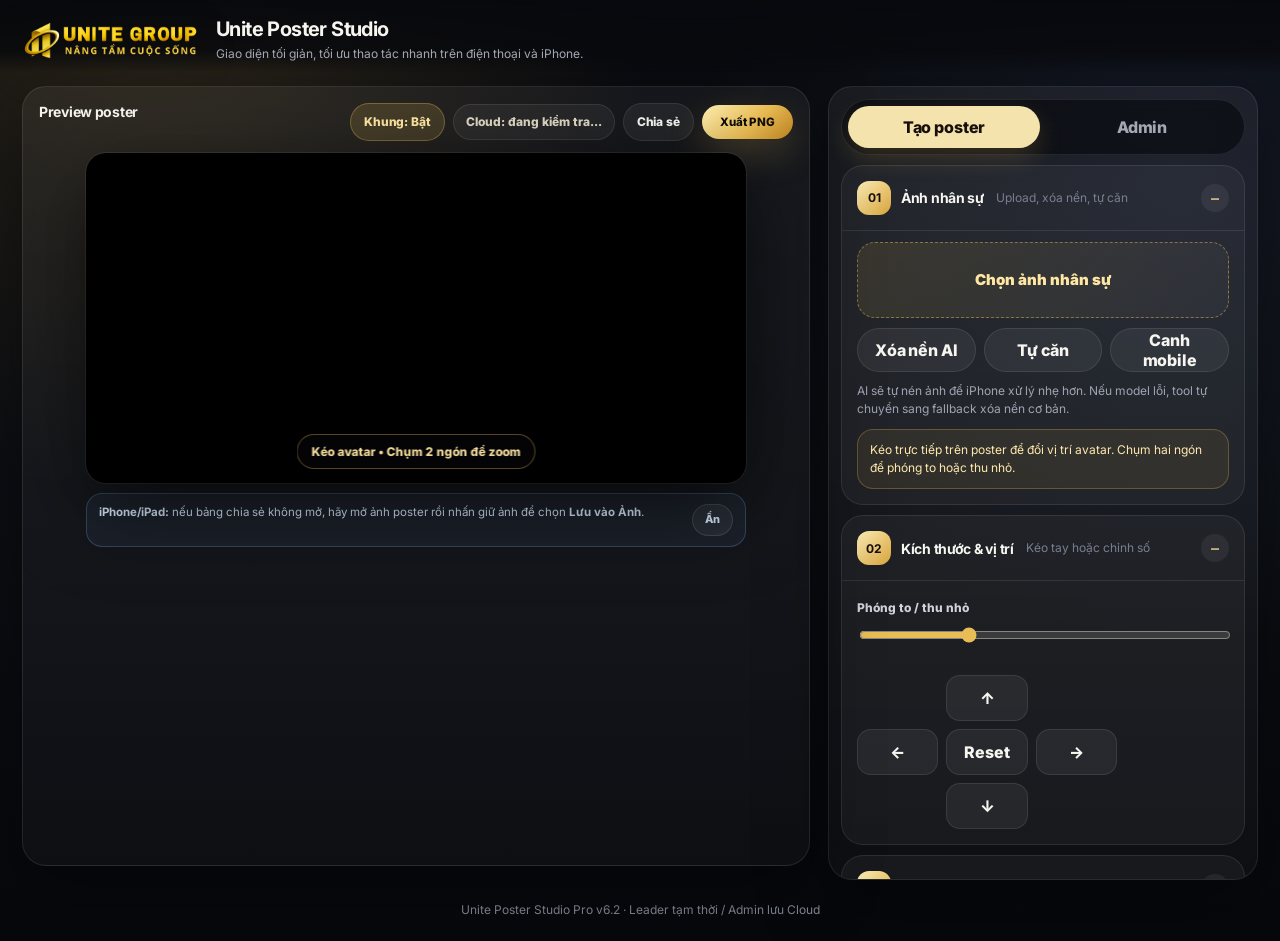
<file: tinhhoa.html>
<!DOCTYPE html>
<html lang="vi">
<head>
  <meta charset="UTF-8" />
  <meta name="viewport" content="width=device-width, initial-scale=1.0" />
  <title>TINHHOA - Unite Poster Studio</title>
  <script>
    const pageId = "tinhhoa";
    const target = new URL("index.html", location.href);
    const params = new URLSearchParams(location.search);
    params.set("bg", pageId);
    params.set("page", pageId);
    if (!params.get("template")) params.set("template", "unite-award-poster-05-2026");
    target.search = params.toString();
    location.replace(target.href);
  </script>
</head>
<body>
  <a href="index.html?bg=tinhhoa&page=tinhhoa&template=unite-award-poster-05-2026">Mo trang TINHHOA</a>
</body>
</html>
</file>
<file: css/styles.css>
:root{
  color-scheme:dark;
  --bg:#08090d;
  --surface:#11131a;
  --surface-2:#171a22;
  --surface-3:#20232d;
  --text:#f7f5ef;
  --muted:#a4a8b4;
  --soft:#777f91;
  --line:rgba(255,255,255,.09);
  --line-strong:rgba(255,255,255,.16);
  --gold:#e9bd55;
  --gold-2:#ffe49a;
  --gold-dark:#8e6519;
  --blue:#7eb0ff;
  --green:#42d88b;
  --red:#ff7373;
  --shadow:0 24px 70px rgba(0,0,0,.42);
  --radius:24px;
  --radius-sm:16px;
}
*{box-sizing:border-box}
html{scroll-behavior:smooth;-webkit-text-size-adjust:100%}
body{
  margin:0;
  min-height:100vh;
  background:
    radial-gradient(circle at 12% 0%,rgba(233,189,85,.15),transparent 34%),
    radial-gradient(circle at 92% 18%,rgba(126,176,255,.08),transparent 34%),
    linear-gradient(180deg,#090a0f 0%,#0c0e13 52%,#07080c 100%);
  color:var(--text);
  font-family:Inter,Arial,sans-serif;
  overscroll-behavior-y:contain;
}
button,input,select{font:inherit}
button{
  min-height:44px;
  border:0;
  border-radius:999px;
  cursor:pointer;
  -webkit-tap-highlight-color:transparent;
  touch-action:manipulation;
  transition:transform .16s ease,filter .16s ease,background .16s ease,border-color .16s ease;
}
button:active{transform:scale(.98)}
button:hover{filter:brightness(1.06)}
h1,h2,p{margin:0}
h1{font-size:20px;line-height:1.15;letter-spacing:-.03em}
h2{font-size:13px;text-transform:uppercase;letter-spacing:.08em;color:var(--muted)}
p{color:var(--muted);font-size:13px;line-height:1.55}

.app-header{
  width:min(1440px,100%);
  margin:0 auto;
  padding:18px 22px 8px;
  display:flex;
  justify-content:space-between;
  align-items:center;
  gap:18px;
  position:sticky;
  top:0;
  z-index:20;
  background:linear-gradient(180deg,rgba(8,9,13,.96),rgba(8,9,13,.82) 70%,transparent);
  backdrop-filter:blur(18px);
}
.brand-block{display:flex;align-items:center;gap:12px;min-width:0}
.brand-mark{
  width:44px;height:44px;border-radius:16px;
  display:grid;place-items:center;
  color:#17100a;font-weight:900;letter-spacing:-.05em;
  background:linear-gradient(135deg,#fff4c4 0%,#e9bd55 48%,#a67418 100%);
  box-shadow:0 10px 30px rgba(233,189,85,.25);
  flex:0 0 auto;
}
.brand-block p{margin-top:4px;font-size:12px;max-width:520px}
.topbar-actions{display:flex;gap:10px;align-items:center;justify-content:flex-end;flex-wrap:wrap}
.visually-hidden{position:absolute !important;width:1px;height:1px;padding:0;margin:-1px;overflow:hidden;clip:rect(0,0,0,0);white-space:nowrap;border:0}
.compact-preview-actions{display:flex;align-items:center;justify-content:flex-end;gap:6px;flex-wrap:wrap;max-width:100%}
.compact-pill{min-height:30px;padding:0 9px;font-size:10.5px}
.compact-action-btn{min-height:34px;padding:0 11px;font-size:11.5px}
.compact-mode-btn{min-height:32px;padding:0 10px;font-size:11.5px}
.compact-mode-btn.admin-active{border-color:rgba(233,189,85,.34);background:rgba(233,189,85,.14);color:#ffe7a3}
.primary,.soft,.tab,.nudge-grid button{
  font-weight:800;
  letter-spacing:-.01em;
}
.primary{
  color:#120e07;
  padding:0 18px;
  background:linear-gradient(135deg,#fff0b3,#e9bd55 55%,#bc8221);
  box-shadow:0 14px 36px rgba(233,189,85,.22);
}
.primary.ghost-gold{box-shadow:none}
.soft,.tab,.nudge-grid button{
  color:var(--text);
  padding:0 16px;
  background:rgba(255,255,255,.06);
  border:1px solid var(--line);
}
.soft.mini{min-height:38px;padding:0 13px;font-size:12px}
.soft.danger{color:#ffd2d2;border-color:rgba(255,115,115,.34);background:rgba(255,115,115,.09)}
.full-btn{width:100%;margin-top:10px}
.pill{
  min-height:36px;
  display:inline-flex;align-items:center;justify-content:center;gap:6px;
  padding:0 12px;border-radius:999px;
  color:#ded7c2;
  background:rgba(255,255,255,.05);
  border:1px solid var(--line);
  font-size:12px;font-weight:800;white-space:nowrap;
}
.pill.good{border-color:rgba(66,216,139,.4);background:rgba(66,216,139,.09);color:#c9ffe1}
.pill.warn{border-color:rgba(233,189,85,.42);background:rgba(233,189,85,.1);color:#ffe7a3}
.pill.bad{border-color:rgba(255,115,115,.42);background:rgba(255,115,115,.1);color:#ffd7d7}

.workspace{
  width:min(1440px,100%);
  margin:0 auto;
  padding:14px 22px 22px;
  display:grid;
  grid-template-columns:minmax(0,1fr) minmax(360px,430px);
  gap:18px;
  align-items:start;
}
.preview-card,.editor-panel{
  background:linear-gradient(180deg,rgba(255,255,255,.055),rgba(255,255,255,.026));
  border:1px solid var(--line);
  border-radius:var(--radius);
  box-shadow:var(--shadow);
}
.stage-wrap{
  padding:16px;
  display:flex;
  flex-direction:column;
  align-items:center;
  min-height:calc(100vh - 120px);
  position:sticky;
  top:86px;
}
.stage-head{
  width:100%;
  display:flex;align-items:flex-start;justify-content:space-between;
  gap:12px;margin-bottom:12px;color:var(--muted);
}
.stage-head strong{display:block;color:var(--text);font-size:14px;letter-spacing:-.02em}
#canvasSize{display:block;margin-top:2px;color:var(--soft);font-size:12px}
.hint{max-width:360px;text-align:right;font-size:12px;color:#b6b9c5;line-height:1.45}
.stage-head-actions{display:flex;align-items:center;justify-content:flex-end;gap:8px;flex-wrap:wrap}
.stage-guide-btn{white-space:nowrap}
.stage-guide-btn.active{background:rgba(233,189,85,.16);border-color:rgba(233,189,85,.34);color:#ffe7a3}
.canvas-shell{position:relative;width:min(100%,660px);display:flex;justify-content:center;align-items:center}
#posterCanvas{
  width:min(100%,660px);
  height:auto;
  display:block;
  background:#000;
  border-radius:20px;
  box-shadow:0 26px 80px rgba(0,0,0,.58),0 0 0 1px rgba(255,255,255,.08);
  touch-action:none;
}
.mobile-toast{
  position:absolute;left:50%;bottom:14px;transform:translateX(-50%);
  max-width:calc(100% - 28px);
  padding:9px 14px;border-radius:999px;
  background:rgba(7,8,12,.72);
  border:1px solid rgba(233,189,85,.38);
  color:#ffe7a3;
  font-size:12px;font-weight:800;text-align:center;
  pointer-events:none;opacity:.94;transition:opacity .25s ease;
  backdrop-filter:blur(10px);
  white-space:nowrap;
}
.mobile-toast.hide{opacity:0}
.canvas-text-editor{
  position:absolute;
  z-index:6;
  display:block;
  padding:2px 8px;
  color:#fff;
  background:rgba(5,6,10,.72);
  border:2px solid rgba(255,228,154,.92);
  border-radius:10px;
  outline:none;
  resize:none;
  overflow:hidden;
  line-height:1.05;
  box-shadow:0 10px 26px rgba(0,0,0,.38),0 0 0 4px rgba(233,189,85,.16);
  backdrop-filter:blur(10px);
}
.canvas-text-editor[hidden]{display:none}
.ios-save-panel{
  width:min(100%,660px);
  margin-top:10px;
  padding:10px 12px;
  border-radius:16px;
  border:1px solid rgba(126,176,255,.26);
  background:rgba(126,176,255,.07);
  color:#dceaff;
  font-size:11.5px;
  line-height:1.45;
  display:flex;
  align-items:flex-start;
  justify-content:space-between;
  gap:10px;
}
.ios-save-copy{flex:1;min-width:0}
.ios-tip-close{
  min-height:32px;
  padding:0 12px;
  border-radius:999px;
  background:rgba(255,255,255,.06);
  border:1px solid rgba(255,255,255,.12);
  color:#dceaff;
  font-size:11px;
  font-weight:800;
  flex:0 0 auto;
}

.editor-panel{padding:12px;max-height:calc(100vh - 106px);overflow:auto;scrollbar-width:thin}
.segmented-tabs{
  position:sticky;top:0;z-index:5;
  display:grid;grid-template-columns:1fr 1fr;gap:6px;
  padding:6px;margin-bottom:10px;
  background:rgba(8,9,13,.62);
  border:1px solid var(--line);
  border-radius:999px;
  backdrop-filter:blur(14px);
}
.tab{min-height:42px;background:transparent;color:var(--muted);border-color:transparent;padding:0 12px}
.tab.active{background:#f4e3ad;color:#17100a;box-shadow:0 10px 24px rgba(233,189,85,.18)}
.tab-pane{display:none}.tab-pane.active{display:block}

.section-card{
  margin:10px 0;
  border-radius:22px;
  border:1px solid var(--line);
  background:rgba(255,255,255,.045);
  overflow:hidden;
}
.subtle-card{background:rgba(255,255,255,.025)}
.section-card summary{
  list-style:none;
  padding:15px;
  display:flex;align-items:center;justify-content:space-between;gap:12px;
  cursor:pointer;
  user-select:none;
}
.section-card summary::-webkit-details-marker{display:none}
.section-card summary span{display:flex;align-items:center;gap:10px;min-width:0}
.section-card summary span b{
  width:34px;height:34px;border-radius:12px;
  display:grid;place-items:center;
  color:#16100a;background:linear-gradient(135deg,#fff0b8,#d7a33a);
  font-size:12px;flex:0 0 auto;
}
.section-card summary strong{font-size:14px;letter-spacing:-.02em;color:var(--text);white-space:nowrap;overflow:hidden;text-overflow:ellipsis}
.section-card summary em{font-style:normal;color:var(--soft);font-size:12px;text-align:right;line-height:1.3}
.section-card summary::after{
  content:"+";
  width:28px;height:28px;border-radius:50%;
  display:grid;place-items:center;
  color:var(--gold-2);background:rgba(255,255,255,.06);
  margin-left:auto;flex:0 0 auto;
}
.section-card[open] summary{border-bottom:1px solid var(--line)}
.section-card[open] summary::after{content:"–"}
.section-card > :not(summary){margin-left:15px;margin-right:15px}
.section-card > :last-child{margin-bottom:15px}
.section-head{display:flex;justify-content:space-between;align-items:center;gap:10px;flex-wrap:wrap;margin:14px 0 10px}
.slim-head{margin-top:12px}

label{display:block;margin:11px 0 8px;color:#cfd2dc;font-size:12px;font-weight:800;line-height:1.3}
input[type="text"],input[type="password"],input[type="number"],input[type="color"],select{
  width:100%;min-height:46px;margin-top:7px;padding:10px 12px;
  color:var(--text);background:rgba(4,5,8,.72);
  border:1px solid var(--line);border-radius:14px;outline:none;
}
input[type="text"]:focus,input[type="password"]:focus,input[type="number"]:focus,select:focus{
  border-color:rgba(233,189,85,.55);box-shadow:0 0 0 3px rgba(233,189,85,.1)
}
input[type="color"]{padding:4px}
input[type="range"]{
  width:100%;height:34px;accent-color:var(--gold);cursor:pointer;
}
.range-value{float:right;color:var(--gold-2);font-size:12px;min-width:28px;text-align:right}
.range-list{display:grid;gap:6px;margin-top:8px}
.two-col-ranges{grid-template-columns:1fr 1fr;gap:6px 12px}
.filebox{
  display:flex;align-items:center;justify-content:center;
  min-height:68px;padding:14px;border-radius:18px;
  border:1.5px dashed rgba(233,189,85,.48);
  background:linear-gradient(135deg,rgba(233,189,85,.12),rgba(255,255,255,.035));
  color:#ffe7a3;cursor:pointer;text-align:center;font-weight:900;
}
.filebox.small{min-height:54px;font-size:12px}
.filebox.hero-upload{min-height:76px;font-size:15px}
.filebox input{display:none}
.quick-actions,.row.two,.row.three,.row-actions{display:grid;gap:8px}
.quick-actions{grid-template-columns:repeat(3,1fr);margin-top:10px}
.row.two{grid-template-columns:1fr 1fr;margin-top:8px}
.row.three{grid-template-columns:1fr 1fr 1fr;margin-top:10px}
.row-actions{display:flex;flex-wrap:wrap}
.note{font-size:12px;margin-top:10px;color:#9fa4b2;line-height:1.55}
.touch-tip{
  margin-top:10px;padding:11px 12px;border-radius:16px;
  border:1px solid rgba(233,189,85,.28);
  background:rgba(233,189,85,.08);color:#ffe9ae;
  font-size:12px;line-height:1.5;
}
.nudge-grid{display:grid;grid-template-columns:1fr 1fr 1fr;gap:8px;margin:12px 0 2px}
.nudge-grid button{border-radius:14px;min-height:46px;padding:0;font-size:16px}
.compact-nudge{max-width:260px;margin-left:auto;margin-right:auto}
.grid4{display:grid;grid-template-columns:1fr 1fr;gap:8px}
.grid2,.auth-grid{display:grid;grid-template-columns:1fr 1fr;gap:10px}
.check{display:flex;align-items:center;gap:9px;margin:10px 0;color:#cdd1dc}
.check input{accent-color:var(--gold)}
.text-form{display:grid;gap:8px;margin-top:8px}
.text-form label{margin:0}
.leader-temp-actions{
  display:grid;
  grid-template-columns:1fr 1fr;
  gap:8px;
  margin-top:12px;
}
.temp-text-label{
  padding:10px;
  border:1px solid rgba(126,176,255,.26);
  border-radius:16px;
  background:rgba(126,176,255,.06);
}
.background-switcher{
  display:grid;
  grid-template-columns:repeat(2,minmax(0,1fr));
  gap:8px;
  width:100%;
  min-width:0;
  margin-top:10px;
}
.background-chip{
  min-height:54px;
  border-radius:16px;
  padding:10px 12px;
  display:flex;
  align-items:center;
  justify-content:flex-start;
  gap:10px;
  color:#e9edf8;
  background:rgba(255,255,255,.05);
  border:1px solid var(--line);
  box-shadow:none;
}
.background-chip span{
  width:30px;
  height:30px;
  border-radius:50%;
  display:grid;
  place-items:center;
  flex:0 0 auto;
  color:#17100a;
  background:linear-gradient(135deg,#fff0b8,#d7a33a);
  font-size:11px;
  font-weight:900;
}
.background-chip div{
  min-width:0;
  display:flex;
  flex-direction:column;
  align-items:flex-start;
  gap:2px;
}
.background-chip small{
  color:#aeb4c4;
  font-size:10px;
  font-weight:800;
  text-transform:uppercase;
  letter-spacing:.06em;
}
.background-chip b{
  min-width:0;
  white-space:normal;
  overflow-wrap:anywhere;
  font-size:13px;
  line-height:1.15;
}
.background-chip.active{
  color:#17100a;
  border-color:rgba(255,228,154,.78);
  background:linear-gradient(135deg,#fff0b3,#e9bd55 58%,#bf872a);
}
.background-chip.active span{background:rgba(20,14,6,.14);color:#17100a}
.background-chip.active small{color:rgba(23,16,10,.72)}
.background-admin-wrap{margin-top:12px}
.background-variant-admin{display:grid;gap:10px}
.background-variant-card{
  padding:12px;
  border-radius:18px;
  border:1px solid var(--line);
  background:rgba(255,255,255,.035);
}
.background-variant-card.selected{
  border-color:rgba(233,189,85,.58);
  background:rgba(233,189,85,.07);
}
.background-variant-top,.background-link-row{
  display:flex;
  align-items:center;
  justify-content:space-between;
  gap:8px;
}
.background-variant-top strong{color:#ffe7a3;font-size:13px}
.background-variant-top em{
  margin-left:auto;
  padding:5px 8px;
  border-radius:999px;
  color:#dcebff;
  background:rgba(126,176,255,.12);
  border:1px solid rgba(126,176,255,.24);
  font-size:10px;
  font-style:normal;
  font-weight:800;
  white-space:nowrap;
}
.bg-filebox,.fg-filebox{margin-top:8px}
.fg-filebox{
  border-color:rgba(126,176,255,.48);
  background:linear-gradient(135deg,rgba(126,176,255,.11),rgba(255,255,255,.035));
  color:#dcebff;
}
.background-link-row{margin-top:8px}
.background-link-row input{margin:0;min-height:38px;font-size:11px;color:#cbd2df}
.cloud-box,.auth-status,.selected-files{
  padding:12px 13px;border-radius:16px;border:1px solid var(--line);
  background:rgba(5,6,10,.55);color:#d9deec;font-size:12px;line-height:1.55;
}
.auth-status.ok{border-color:rgba(66,216,139,.38);background:rgba(66,216,139,.08);color:#d4ffe7}
.auth-status.bad{border-color:rgba(255,115,115,.34);background:rgba(255,115,115,.08);color:#ffd8d8}
.cloud-list{display:grid;gap:8px;max-height:260px;overflow:auto}
.cloud-item{
  border:1px solid var(--line);border-radius:16px;padding:12px;
  background:rgba(5,6,10,.56);cursor:pointer;
}
.cloud-item.selected{border-color:rgba(233,189,85,.62);background:rgba(233,189,85,.09)}
.cloud-item .meta{display:flex;justify-content:space-between;gap:8px;font-size:12px;color:#999fac;margin-top:6px;flex-wrap:wrap}
.divider{height:1px;background:var(--line);margin:14px 0}

.admin-fields{display:grid;gap:12px;margin-top:10px}
.field-card{
  border:1px solid var(--line);border-radius:18px;padding:12px;
  background:rgba(255,255,255,.036);cursor:pointer;
}
.field-card.selected{border-color:rgba(233,189,85,.64);box-shadow:0 0 0 1px rgba(233,189,85,.18) inset;background:rgba(233,189,85,.07)}
.field-card strong{display:block;color:var(--gold-2)}
.field-card-title{
  display:flex;
  align-items:center;
  justify-content:space-between;
  gap:8px;
  margin-bottom:8px;
}
.field-card-title .danger{
  min-height:32px;
  padding:0 10px;
  font-size:11px;
}
.field-grid{display:grid;grid-template-columns:repeat(3,1fr);gap:8px}
.field-grid.two{grid-template-columns:1fr 1fr}
.field-grid.four{grid-template-columns:repeat(4,1fr)}
.field-card .mini-note{font-size:11px;color:#8d93a1;margin-top:8px;line-height:1.45}
.footer{padding:0 22px 24px;color:#858a96;text-align:center;font-size:12px}

@media(max-width:1120px){
  .workspace{grid-template-columns:minmax(0,1fr) minmax(330px,390px);gap:14px}
  .row.three{grid-template-columns:1fr}
  .two-col-ranges{grid-template-columns:1fr}
}
@media(max-width:900px){
  body{padding-bottom:calc(18px + env(safe-area-inset-bottom))}
  .app-header{
    position:relative;
    padding:12px 12px 8px;
    align-items:flex-start;flex-direction:column;gap:10px;
    background:transparent;backdrop-filter:none;
  }
  .brand-mark{width:40px;height:40px;border-radius:14px}
  h1{font-size:18px}.brand-block p{font-size:11px;max-width:310px}
  .topbar-actions{display:none}
  .workspace{display:flex;flex-direction:column;padding:4px 10px 12px;gap:10px}
  .stage-wrap{
    order:1;position:relative;top:auto;z-index:1;
    width:100%;min-width:0;
    min-height:0;padding:9px;border-radius:18px;background:rgba(13,15,21,.93);backdrop-filter:blur(14px)
  }
  .editor-panel{order:2;position:relative;z-index:2;width:100%;min-width:0;max-height:none;overflow:visible;padding:8px;border-radius:20px;box-shadow:none}
  .tab-pane{min-width:0}
  .stage-head{margin-bottom:6px;align-items:flex-start;flex-direction:column;gap:4px}
  .stage-head strong{font-size:12px}
  #canvasSize{font-size:10px}
  .stage-head-actions{width:100%;align-items:center;justify-content:flex-start;gap:5px}
  .hint{font-size:11px;max-width:190px}
  .stage-guide-btn{min-height:28px;padding:0 8px;font-size:10px}
  .compact-preview-actions{display:flex;flex-wrap:wrap;gap:5px;width:100%}
  .compact-action-btn{min-height:28px;padding:0 8px;font-size:10.5px;border-radius:999px}
  .compact-pill{min-height:26px;padding:0 8px;font-size:9.5px;justify-content:center}
  #btnSharePoster,#btnExport{min-width:72px}
  #posterCanvas{width:min(100%,calc(100vw - 40px));max-height:56vh;object-fit:contain;border-radius:16px}
  .canvas-shell{width:100%}
  .mobile-toast{bottom:8px;font-size:10.5px;white-space:normal;border-radius:16px;padding:6px 9px}
  .canvas-text-editor{
    max-width:calc(100% - 18px);
    padding:2px 6px;
    border-radius:8px;
  }
  .segmented-tabs{display:none}
  .tab{min-height:42px}
  .section-card{border-radius:19px;margin:8px 0;background:rgba(255,255,255,.042)}
  .section-card summary{padding:12px}
  .section-card summary span b{width:30px;height:30px;border-radius:10px;font-size:11px}
  .section-card summary strong{font-size:13px}
  .section-card summary em{display:none}
  .section-card > :not(summary){margin-left:12px;margin-right:12px}
  .section-card > :last-child{margin-bottom:12px}
  input[type="text"],input[type="password"],input[type="number"],select{font-size:16px;min-height:44px}
  .quick-actions{grid-template-columns:1fr 1fr 1fr;gap:7px}
  .quick-actions .soft{padding:0 8px;font-size:12px}
  .leader-temp-actions{grid-template-columns:1fr}
  .row.two,.grid2,.auth-grid{grid-template-columns:1fr}
  .grid4{grid-template-columns:1fr 1fr}
  .field-grid.four,.field-grid.two,.field-grid{grid-template-columns:1fr 1fr}
  .filebox.hero-upload{min-height:64px}
  .background-switcher{
    display:grid;
    grid-template-columns:1fr;
    gap:7px;
    width:100%;
    max-width:100%;
    min-width:0;
    overflow:visible;
    padding-bottom:2px;
  }
  .background-chip{
    min-height:46px;
    border-radius:14px;
  }
  .background-link-row{align-items:stretch;flex-direction:column}
  .background-link-row input{font-size:10.5px}
  .touch-tip,.note{font-size:11px}
  .ios-save-panel{margin-top:8px;padding:9px 10px;font-size:11px;border-radius:14px;gap:8px}
  .ios-tip-close{min-height:28px;padding:0 10px;font-size:10.5px}
  .footer{display:none}
}
@media(max-width:430px){
  .workspace{padding-left:8px;padding-right:8px}
  .brand-block{gap:10px}.brand-block p{display:none}
  .stage-head strong{font-size:11.5px}
  #canvasSize{font-size:9.5px}
  .compact-preview-actions{display:flex;flex-wrap:nowrap;overflow-x:auto;overflow-y:hidden;scrollbar-width:none;-ms-overflow-style:none;padding-bottom:2px}
  .compact-preview-actions::-webkit-scrollbar{display:none}
  .compact-pill,.stage-guide-btn,#btnSharePoster,#btnExport{flex:0 0 auto}
  .compact-pill{max-width:none}
  .stage-head-actions{width:100%;justify-content:flex-start;align-items:center}
  .quick-actions{grid-template-columns:1fr}
  .background-chip{min-width:0}
  .background-variant-card .field-grid.two{grid-template-columns:1fr}
  .grid4,.field-grid.four,.field-grid.two,.field-grid{grid-template-columns:1fr}
  #posterCanvas{max-height:52vh;width:min(100%,calc(100vw - 34px))}
  .segmented-tabs{top:calc(min(52vh, 520px) + 18px)}
}


.brand-logo{
  cursor:pointer;
  width:clamp(124px,26vw,182px);
  height:auto;
  display:block;
  flex:0 0 auto;
  object-fit:contain;
  filter:drop-shadow(0 10px 24px rgba(0,0,0,.24));
}

.progress-card{
  margin-top:12px;
  padding:14px;
  border-radius:18px;
  border:1px solid rgba(233,189,85,.24);
  background:linear-gradient(180deg,rgba(255,255,255,.035),rgba(233,189,85,.06));
  box-shadow:inset 0 1px 0 rgba(255,255,255,.04);
}
.progress-card.is-fallback{
  border-color:rgba(126,176,255,.28);
  background:linear-gradient(180deg,rgba(255,255,255,.03),rgba(126,176,255,.08));
}
.progress-card.is-done{
  border-color:rgba(66,216,139,.24);
  background:linear-gradient(180deg,rgba(255,255,255,.03),rgba(66,216,139,.08));
}
.progress-card-top{
  display:flex;
  align-items:flex-start;
  justify-content:space-between;
  gap:12px;
}
.progress-card-top strong{
  display:block;
  font-size:14px;
  color:var(--text);
  margin-bottom:4px;
}
.progress-card-top p{
  margin:0;
  color:var(--muted);
  font-size:12px;
  line-height:1.5;
}
.progress-badge{
  flex:0 0 auto;
  min-width:54px;
  text-align:center;
  padding:8px 10px;
  border-radius:999px;
  background:rgba(255,255,255,.08);
  border:1px solid rgba(255,255,255,.10);
  color:#fff0c5;
  font-weight:800;
  font-size:12px;
}
.progress-bar-shell{
  position:relative;
  width:100%;
  height:10px;
  margin-top:12px;
  border-radius:999px;
  overflow:hidden;
  background:rgba(255,255,255,.08);
}
.progress-bar-fill{
  width:0%;
  height:100%;
  border-radius:inherit;
  background:linear-gradient(90deg,#ffe7a5,#e9bd55 55%,#ffc03a);
  box-shadow:0 0 24px rgba(233,189,85,.28);
  transition:width .28s ease;
}
.progress-card.is-fallback .progress-bar-fill{
  background:linear-gradient(90deg,#b8d4ff,#7eb0ff 55%,#4d88f4);
  box-shadow:0 0 24px rgba(126,176,255,.28);
}
.progress-card.is-done .progress-bar-fill{
  background:linear-gradient(90deg,#c9ffd7,#42d88b 55%,#1db76b);
  box-shadow:0 0 24px rgba(66,216,139,.28);
}
.progress-steps{
  display:grid;
  grid-template-columns:repeat(2,minmax(0,1fr));
  gap:8px;
  margin-top:12px;
}
.step-chip{
  display:flex;
  align-items:center;
  justify-content:center;
  min-height:36px;
  border-radius:12px;
  padding:8px 10px;
  text-align:center;
  font-size:11px;
  font-weight:700;
  color:var(--muted);
  border:1px solid rgba(255,255,255,.08);
  background:rgba(255,255,255,.03);
}
.step-chip.active{
  color:#fff3c7;
  border-color:rgba(233,189,85,.34);
  background:rgba(233,189,85,.14);
}
.step-chip.done{
  color:#deffe9;
  border-color:rgba(66,216,139,.32);
  background:rgba(66,216,139,.12);
}
.progress-card.is-fallback .step-chip.active{
  color:#edf5ff;
  border-color:rgba(126,176,255,.34);
  background:rgba(126,176,255,.14);
}

@media (max-width: 680px){
  .brand-logo{width:min(46vw,176px)}
  .progress-card-top{align-items:stretch;flex-direction:column}
  .progress-badge{align-self:flex-start}
  .progress-steps{grid-template-columns:1fr 1fr}
}


/* ===== V6.2: Leader session text + Admin foreground transform ===== */
.leader-temp-actions{
  display:grid;
  grid-template-columns:repeat(3,minmax(0,1fr));
  gap:8px;
  padding:0 15px 10px;
}
.leader-temp-actions .soft{min-height:40px;padding:0 10px;font-size:11.5px}
.leader-text-style-panel{
  margin:0 15px 12px;
  padding:13px;
  border:1px solid rgba(126,176,255,.25);
  border-radius:17px;
  background:linear-gradient(180deg,rgba(126,176,255,.09),rgba(255,255,255,.025));
}
.leader-text-style-panel[hidden]{display:none}
.leader-style-head{display:flex;align-items:center;justify-content:space-between;gap:10px;margin-bottom:10px}
.leader-style-head strong{display:block;font-size:13px;color:#fff}
.leader-style-head span{display:block;margin-top:3px;font-size:10.5px;line-height:1.35;color:#aebed8}
.leader-style-grid label{font-size:10.5px}
.leader-style-grid input,.leader-style-grid select{min-height:38px}
.temp-text-label{border-color:rgba(126,176,255,.28)!important;background:rgba(126,176,255,.055)!important}
.foreground-edit-check{margin:0!important;padding:7px 10px!important;border-radius:999px;background:rgba(255,115,115,.07);border:1px solid rgba(255,115,115,.2)}
.foreground-edit-check input{accent-color:#ff7373}

@media (max-width:700px){
  .leader-temp-actions{grid-template-columns:1fr 1fr}
  .leader-temp-actions .danger{grid-column:1/-1}
  .leader-style-grid{grid-template-columns:1fr 1fr!important}
}
@media (max-width:420px){
  .leader-style-grid{grid-template-columns:1fr!important}
}
</file>
